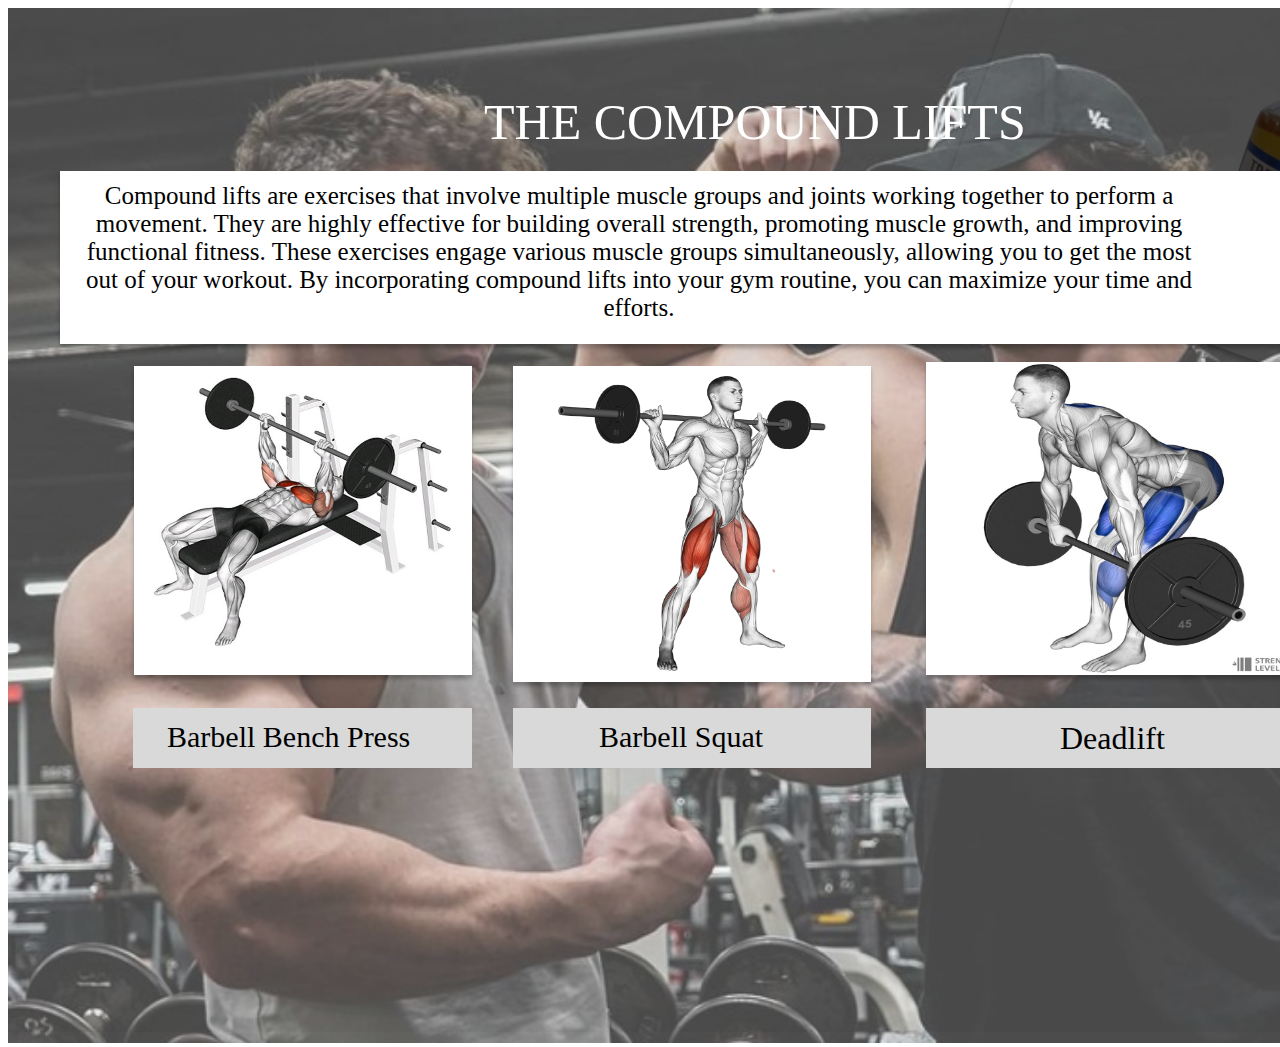
<file: index.html>
<!DOCTYPE html>
<html lang="en">
<head>
	<meta charset="UTF-8">
	<meta name="viewport" content="width=device-width, initial-scale=1.0">
	<title>Document</title>
	<link rel="stylesheet" href="style1.css">
</head>
<body>
	<div style="width: 1440px; height: 1024px; position: relative; background: #F4F3F3">
		<img class="tren"src="IMAGE_1667544581-removebg-preview.png" />
		<img class="trentwin"src="tren.jpg" />
		<div class="comlift">THE COMPOUND LIFTS</div>
		<a href="page2.html"><img class="benchpress"src="bench.jpg"></a>
		<a href="page3.html"><img class="barsquat"src="barbell-sumo-squat.gif" /></a>
		<a href="page4.html"><img class="deadlifts"src="pause-deadlift-1000x1000.jpg" /></a>
		<div class="whitebox"></div>
		<div class="abg"></div>
		<div class="abgd"></div>
		<div class="abgt"></div>
		<div class="t">Barbell Bench Press</div>
		<div class="te">Barbell Squat</div>
		<div class="tex">Deadlift</div>
		<div class="text">Compound lifts are exercises that involve multiple muscle groups and joints working together to perform a 
		<br/>movement. They are highly effective for building overall strength, promoting muscle growth, and improving 
		<br/>functional fitness. These exercises engage various muscle groups simultaneously, allowing you to get the most 
		<br/>out of your workout. By incorporating compound lifts into your gym routine, you can maximize your time and<br/> 
		efforts.</div>
	  </div>
</body>
</html>
</file>
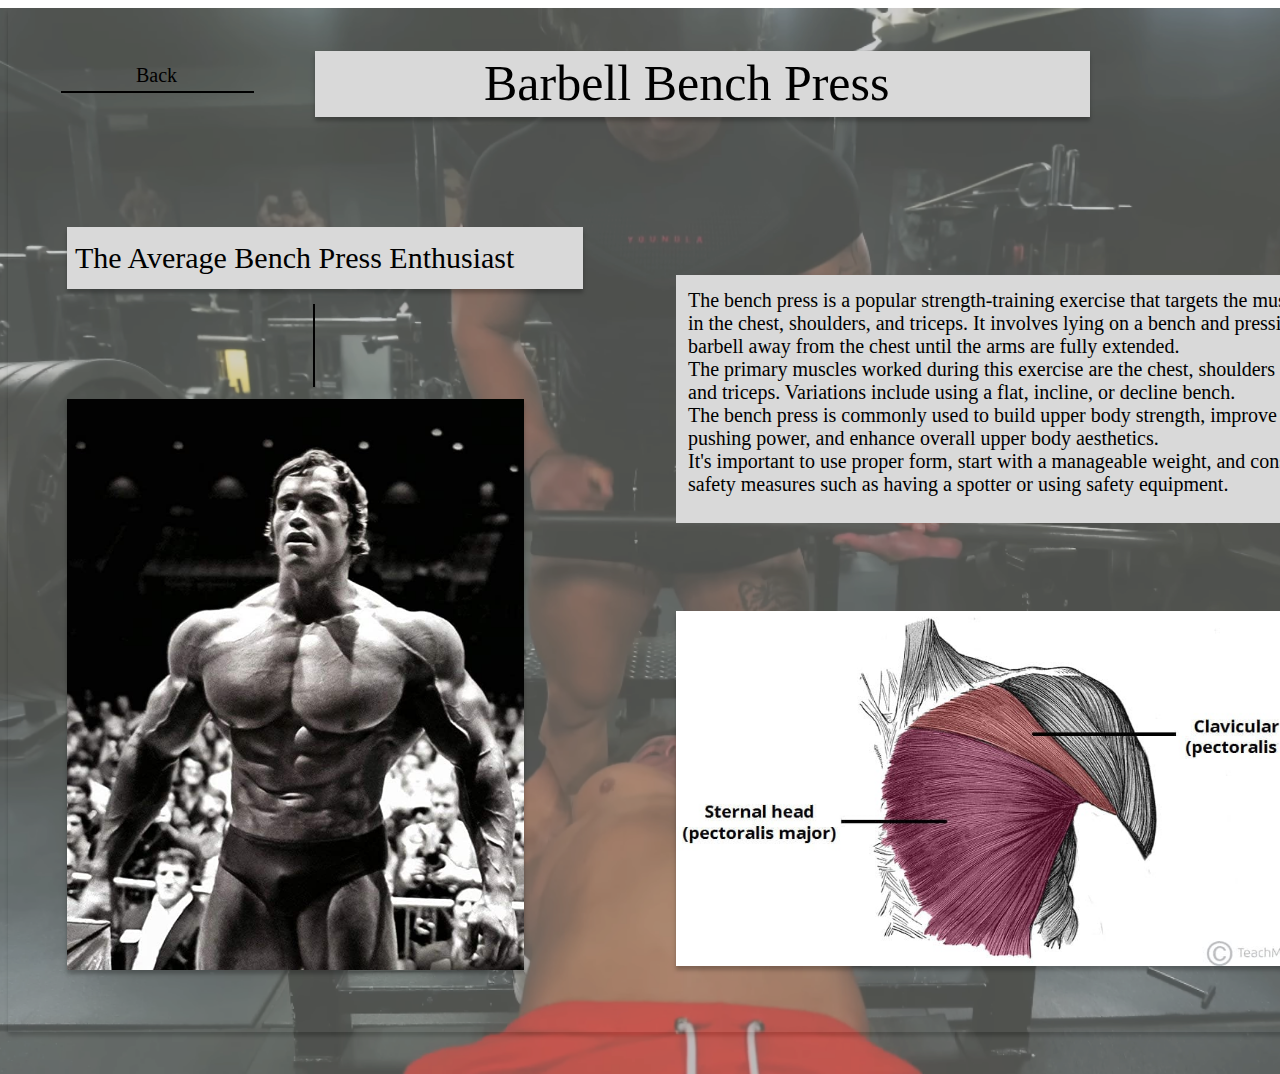
<file: page2.html>
<!DOCTYPE html>
<html lang="en">
<head>
    <meta charset="UTF-8">
    <meta name="viewport" content="width=device-width, initial-scale=1.0">
    <title>Document</title>
    <link rel="stylesheet" href="style2.css">
</head>
<body>
    <div class="Desktop">
        <img class="ttbench"src="trenbench.png" />
        <img class="TrenBench" src="chestmuscles.jpg" />
        <div class="Rectangle"></div>
        <div class="BarbellBenchPress">Barbell Bench Press</div>
        <img class="ArnoldChest" src="arnold chest.jpg" />
        <div class="Arrow"></div>
        <div class="Rectangl"></div>
        <div class="tab">The Average Bench Press Enthusiast</div>
        <div class="Group">
          <div class="Rectang"></div>
          <div class="ua">The bench press is a popular strength-training exercise that targets the muscles<br/>
            in the chest, shoulders, and triceps. It involves lying on a bench and pressing a <br/>
            barbell away from the chest until the arms are fully extended. <br/>
            The primary muscles worked during this exercise are the chest, shoulders <br/>
            and triceps. Variations include using a flat, incline, or decline bench. <br/>
            The bench press is commonly used to build upper body strength, improve <br/>
            pushing power, and enhance overall upper body aesthetics. <br/>
            It's important to use proper form, start with a manageable weight, and consider<br/> 
            safety measures such as having a spotter or using safety equipment.</div>
        </div>
        <div class="Back">
          <div class="Arro"></div>
          <a href="page1.html"><div class="Bac">Back</div></a>
        </div>
      </div>
</body>
</html>
</file>
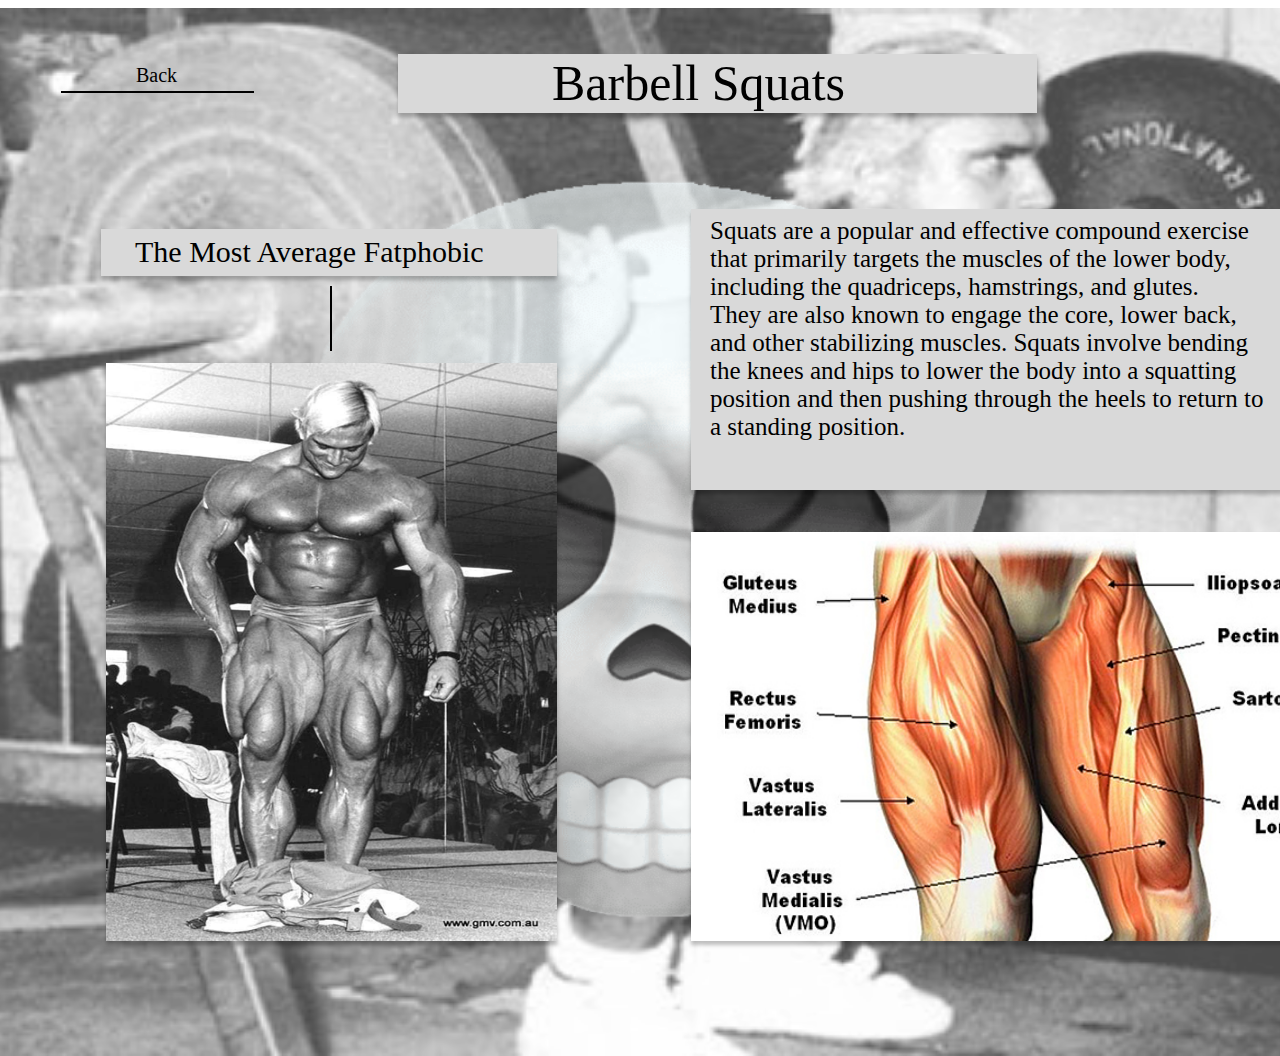
<file: page3.html>
<!DOCTYPE html>
<html lang="en">
<head>
    <meta charset="UTF-8">
    <meta name="viewport" content="width=device-width, initial-scale=1.0">
    <title>Document</title>
    <link rel="stylesheet" href="style3.css">
</head>
<body>
    <div class="desktop">
        <img class="a1" src="Bodybuilder-Tom-Platz-Barbell-Squats.jpg" />
        <img class="a2" src="Skull-Emoji.png" />
        <div class="a3"></div>
        <div class="a4">Barbell Squats</div>
        <img class="a5" src="MV5BYjI5N2FhYTMtYmJkNS00ZDY1LWFlYWYtYzA2NDkxOWFiMGY5XkEyXkFqcGdeQXVyMTk4MDgwNA@@._V1_FMjpg_UX1000_.jpg" />
        <img class="a6" src="Squatting-Misses-This-Leg-Muscle.jpeg" />
        <div class="a7"></div>
        <div class="a8"></div>
        <div class="a9">The Most Average Fatphobic</div>
        <div class="a10"></div>
        <div class="a11">Squats are a popular and effective compound exercise <br/>that primarily targets the muscles of the lower body,<br/> including the quadriceps, hamstrings, and glutes. <br/>They are also known to engage the core, lower back, <br/>and other stabilizing muscles. Squats involve bending <br/>the knees and hips to lower the body into a squatting<br/>position and then pushing through the heels to return to<br/> a standing position.</div>
        <div class="a12">
          <div class="a13"></div>
          <a href="page1.html"><div class="a14">Back</div></a>
        </div>
      </div>
</body>
</html>
</file>
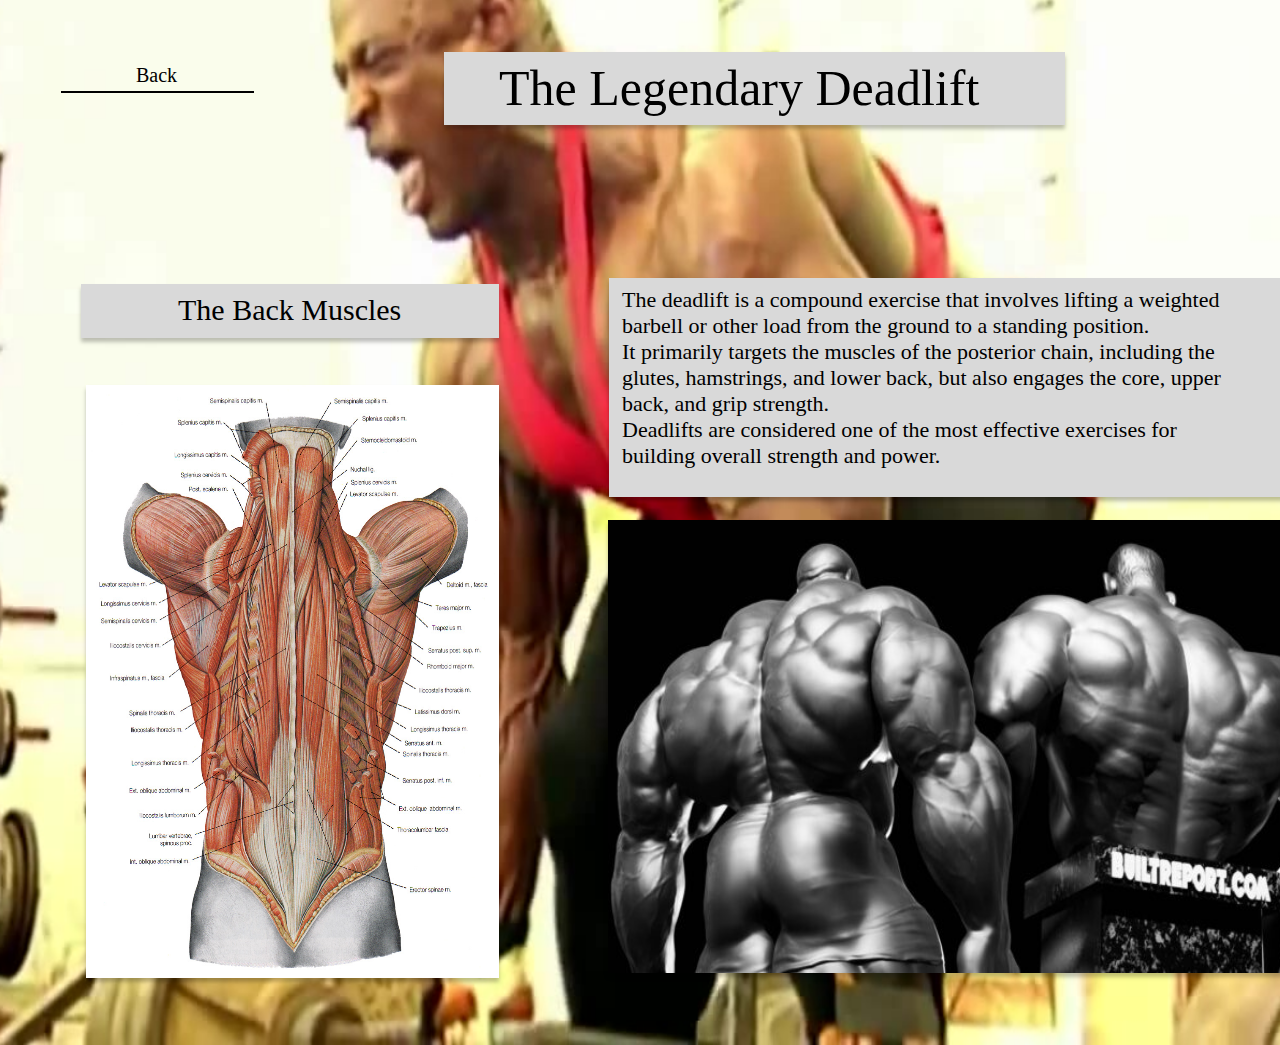
<file: page4.html>
<!DOCTYPE html>
<html lang="en">
<head>
    <meta charset="UTF-8">
    <meta name="viewport" content="width=device-width, initial-scale=1.0">
    <title>Document</title> <link rel="stylesheet" href="style4.css">
</head>
<body>
    <div class="b1">
        <img class="b2" src="deadlift rc.jpg" />
        <img class="b3" src="image-asset.jpeg" />
        <img class="b4" src="Thumbnail3-678x381.jpg" />
        <div class="b5"></div>
        <div class="b6">The Back Muscles</div>
        <div class="b7"></div>
        <div class="b8">The Legendary Deadlift</div>
        <div class="b9"></div>
        <div class="b10">The deadlift is a compound exercise that involves lifting a weighted <br/>barbell or other load from the ground to a standing position. <br/>It primarily targets the muscles of the posterior chain, including the <br/>glutes, hamstrings, and lower back, but also engages the core, upper <br/>back, and grip strength. <br/>Deadlifts are considered one of the most effective exercises for <br/>building overall strength and power.</div>
        <div class="b11">
          <div class="b12"></div>
          <a href="index.html"><div class="b13">Back</div></a>
        </div>
      </div>
</body>
</html>
</file>
<file: style1.css>
.tren{
width: 666px; 
height: 375px; 
left: 1046.21px; 
top: -119.59px; 
position: absolute; 
transform: rotate(20deg); 
transform-origin: 0 0;
box-shadow: 0px 4px 4px
rgba(0, 0, 0, 0.25); 
border-radius: 27px
}
.trentwin {
width: 1634px; 
height: 1035px; 
opacity: 0.70
}
.comlift{
left: 476px; 
top: 85px; 
position: absolute; 
color: white; 
font-size: 50px; 
font-family: Inria Serif; 
font-weight: 400; 
word-wrap: break-word
}
.benchpress{
width: 338px; 
height: 309px; 
left: 126px; 
top: 358px; 
position: absolute; 
box-shadow: 0px 4px 4px rgba(0, 0, 0, 0.25)
}
.barsquat{
width: 358px; 
height: 316px; 
left: 505px; 
top: 358px; 
position: absolute; 
box-shadow: 0px 4px 4px rgba(0, 0, 0, 0.25)
}
.deadlifts{
width: 377px; 
height: 313px; 
left: 918px; 
top: 354px; 
position: absolute; 
box-shadow: 0px 4px 4px rgba(0, 0, 0, 0.25)
}
.whitebox{
width: 1335px; 
height: 173px; 
left: 52px; 
top: 163px; 
position: absolute; 
background: white; 
box-shadow: 0px 4px 4px rgba(0, 0, 0, 0.25) 
}
.abg{
width: 339px; 
height: 60px; 
left: 125px; 
top: 700px; 
position: absolute; 
background: #D9D9D9
}
.abgd{
width: 358px; 
height: 60px; 
left: 505px; 
top: 700px; 
position: absolute; 
background: #D9D9D9
}
.abgt{
width: 377px; 
height: 60px; 
left: 918px; 
top: 700px; 
position: absolute; 
background: #D9D9D9
}
.t{
left: 159px; 
top: 712px; 
position: absolute; 
color: black; 
font-size: 30px; 
font-family: Inria Serif; 
font-weight: 400; 
word-wrap: break-word
}
.te{
left: 591px; 
top: 712px; 
position: absolute; 
color: black; 
font-size: 30px; 
font-family: Inria Serif; 
font-weight: 400; 
word-wrap: break-word
}
.tex{
width: 126px; 
height: 43px; 
left: 1052px; 
top: 712px; 
position: absolute; 
color: black; 
font-size: 32px; 
font-family: Inria Serif; 
font-weight: 400; 
word-wrap: break-word
}
.text{
left: 78px; 
top: 174px; 
position: absolute; 
text-align: center; 
color: black; 
font-size: 25px; 
font-family: Inria Serif; 
font-weight: 400; 
word-wrap: break-word
}
</file>
<file: style2.css>
.Desktop{
    width: 1440px; 
    height: 1024px; 
    position: relative;
    background: white; 
    box-shadow: 0px 4px 4px rgba(0, 0, 0, 0.25)
}
.ttbench{
    width: 1916px; 
    height: 1066px; 
    left: -308px; 
    top: 0px; 
    position: absolute; 
    opacity: 0.70
}
.TrenBench {
    width: 677px; 
    height: 355px; 
    left: 668px; 
    top: 603px; 
    position: absolute; 
    box-shadow: 0px 4px 4px rgba(0, 0, 0, 0.25)
}
.Rectangle {
    width: 775px; 
    height: 66px; 
    left: 307px; 
    top: 43px; 
    position: absolute; 
    background: #D9D9D9; 
    box-shadow: 0px 4px 4px rgba(0, 0, 0, 0.25)
}
.BarbellBenchPress {
    left: 476px; 
    top: 46px; 
    position: absolute; 
    color: black; 
    font-size: 50px; 
    font-family: Inria Serif; 
    font-weight: 400; 
    word-wrap: break-word
}
.ArnoldChest{
    width: 457px; 
    height: 571px; 
    left: 59px; 
    top: 391px; 
    position: absolute; 
    box-shadow: 0px 4px 4px rgba(0, 0, 0, 0.25)
}
.Arrow{
    width: 81px; 
    height: 0px; 
    left: 307px; 
    top: 296px; 
    position: absolute; 
    transform: rotate(90deg); 
    transform-origin: 0 0; 
    border: 1.50px black solid
}
.Rectangl{
    width: 516px; 
    height: 62px; 
    left: 59px; 
    top: 219px; 
    position: absolute; 
    background: #D9D9D9;
     box-shadow: 0px 4px 4px rgba(0, 0, 0, 0.25)
}
.tab{
    width: 524px; 
    height: 48px; 
    left: 67px; 
    top: 233px; 
    position: absolute; 
    color: black; 
    font-size: 30px; 
    font-family: Inria Serif; 
    font-weight: 400; 
    word-wrap: break-word
}
.Group{
    width: 751px; 
    height: 248px; 
    left: 668px; 
    top: 267px; 
    position: absolute
}
.Rectang {
    width: 751px; 
    height: 248px; 
    left: 0px; 
    top: 0px; 
    position: absolute; 
    background: #D9D9D9
}
.ua{
    left: 12px; 
    top: 14px;
    position: absolute; 
    color: black; 
    font-size: 20px; 
    font-family: Inria Serif; 
    font-weight: 400; 
    word-wrap: break-word
}
.Back {
    height: 29px; 
    left: 55px; 
    top: 56px; 
    position: absolute
}
.Arro{
    width: 191px; 
    height: 0px; 
    left: 191px; 
    top: 29px; 
    position: absolute; 
    transform: rotate(-180deg); 
    transform-origin: 0 0; 
    border: 1.50px black solid
}
.Bac {
    left: 73px; 
    top: 0px; 
    position: absolute; 
    color: black; 
    font-size: 20px; 
    font-family: Inria Serif; 
    font-weight: 400; 
    word-wrap: break-word
}
</file>
<file: style3.css>
.desktop {
    width: 1440px; 
    height: 1024px; 
    position: relative; 
    background: white
}
.a1{
    width: 1610px; 
    height: 1048px; 
    left: -103px; 
    top: 0px; 
    position: absolute; 
    opacity: 0.70
}
.a2{
    width: 1555px; 
    height: 785px; 
    left: -129px; 
    top: 148px; 
    position: absolute; 
    opacity: 0.70
}
.a3{
    width: 639px; 
    height: 59px; 
    left: 390px; 
    top: 46px; 
    position: absolute; 
    background: #D9D9D9; 
    box-shadow: 0px 4px 4px rgba(0, 0, 0, 0.25)
}
.a4{
    left: 544px; 
    top: 46px; 
    position: absolute; 
    color: black; 
    font-size: 50px; 
    font-family: Inria Serif; 
    font-weight: 400; word-wrap: break-word
}
.a5{
    width: 451px; 
    height: 578px; 
    left: 98px; 
    top: 355px; 
    position: absolute; 
    box-shadow: 0px 4px 4px rgba(0, 0, 0, 0.25) 
}
.a6{
    width: 680px; 
    height: 409px; 
    left: 683px; 
    top: 524px; 
    position: absolute; 
    box-shadow: 0px 4px 4px rgba(0, 0, 0, 0.25) 
}
.a7{
    width: 63px; 
    height: 0px; 
    left: 324px; 
    top: 278px; 
    position: absolute; 
    transform: rotate(90deg); 
    transform-origin: 0 0; 
    border: 1.50px black solid
}
.a8{
    width: 456px; 
    height: 47px; 
    left: 93px; 
    top: 221px; 
    position: absolute; 
    background: #D9D9D9; 
    box-shadow: 0px 4px 4px rgba(0, 0, 0, 0.25)
}
.a9{
    left: 127px; 
    top: 227px; 
    position: absolute; 
    color: black; 
    font-size: 30px; 
    font-family: Inria Serif; 
    font-weight: 400; 
    word-wrap: break-word
}
.a10{
    width: 680px; 
    height: 281px; 
    left: 683px; 
    top: 201px; 
    position: absolute; 
    background: #D9D9D9; 
    box-shadow: 0px 4px 4px rgba(0, 0, 0, 0.25)
}
.a11{
    left: 702px; top: 209px; 
    position: absolute; 
    color: black; 
    font-size: 25px; 
    font-family: Inria Serif; 
    font-weight: 400; 
    word-wrap: break-word 
}

.a12{
    height: 29px; left: 55px; top: 56px; 
    position: absolute
}

.a13{
    width: 191px; 
    height: 0px; left: 191px; top: 29px; 
    position: absolute; 
    transform: rotate(-180deg); 
    transform-origin: 0 0; 
    border: 1.50px black solid
}

.a14{
    left: 73px; top: 0px; 
    position: absolute; 
    color: black; 
    font-size: 20px; 
    font-family: Inria Serif; 
    font-weight: 400; 
    word-wrap: break-word
}
</file>
<file: style4.css>
.b1{
    width: 1440px; 
    height: 1024px; 
    position: relative; 
    background: rgba(255, 255, 255, 0.70);
}

.b2{
    width: 1635px; 
    height: 1097px; left: -46px; top: -60px; 
    position: absolute;
}

.b3{
    width: 413px; 
    height: 593px; left: 78px; top: 377px; 
    position: absolute; 
    box-shadow: 0px 4px 4px rgba(0, 0, 0, 0.25);
}
.b4{
    width: 728px; 
    height: 453px; 
    left: 600px; 
    top: 512px; 
    position: absolute; 
    box-shadow: 0px 4px 4px rgba(0, 0, 0, 0.25);
}
.b5{
    width: 418px; 
    height: 54px; 
    left: 73px; 
    top: 276px; 
    position: absolute; 
    background: #D9D9D9; 
    box-shadow: 0px 4px 4px rgba(0, 0, 0, 0.25);
}
.b6{
    left: 170px; 
    top: 285px; 
    position: absolute; 
    color: black; 
    font-size: 30px; 
    font-family: Inria Serif; 
    font-weight: 400; 
    word-wrap: break-word;
}
.b7{
    width: 621px; 
    height: 73px; 
    left: 436px; 
    top: 44px; 
    position: absolute; 
    background: #D9D9D9; 
    box-shadow: 0px 4px 4px rgba(0, 0, 0, 0.25);
}
.b8{
    left: 491px; 
    top: 51px; 
    position: absolute; 
    color: black; 
    font-size: 50px; 
    font-family: Inria Serif; 
    font-weight: 400; 
    word-wrap: break-word;;
}
.b9{
    width: 727px; 
    height: 219px; 
    left: 601px; 
    top: 270px; 
    position: absolute; 
    background: #D9D9D9; 
    box-shadow: 0px 4px 4px rgba(0, 0, 0, 0.25);
}
.b10{
    left: 614px; 
    top: 279px; 
    position: absolute; 
    color: black; 
    font-size: 22px; 
    font-family: Inria Serif; 
    font-weight: 400; 
    word-wrap: break-word;
}
.b11{
    height: 29px; 
    left: 55px; 
    top: 56px;
    position: absolute;
}
.b12{
    width: 191px; 
    height: 0px; 
    left: 191px; 
    top: 29px; 
    position: absolute; 
    transform: rotate(-180deg); 
    transform-origin: 0 0; 
    border: 1.50px black solid;
}
.b13{
    left: 73px; 
    top: 0px; 
    position: absolute; 
    color: black; 
    font-size: 20px; 
    font-family: Inria Serif; 
    font-weight: 400; 
    word-wrap: break-word;
}
</file>
